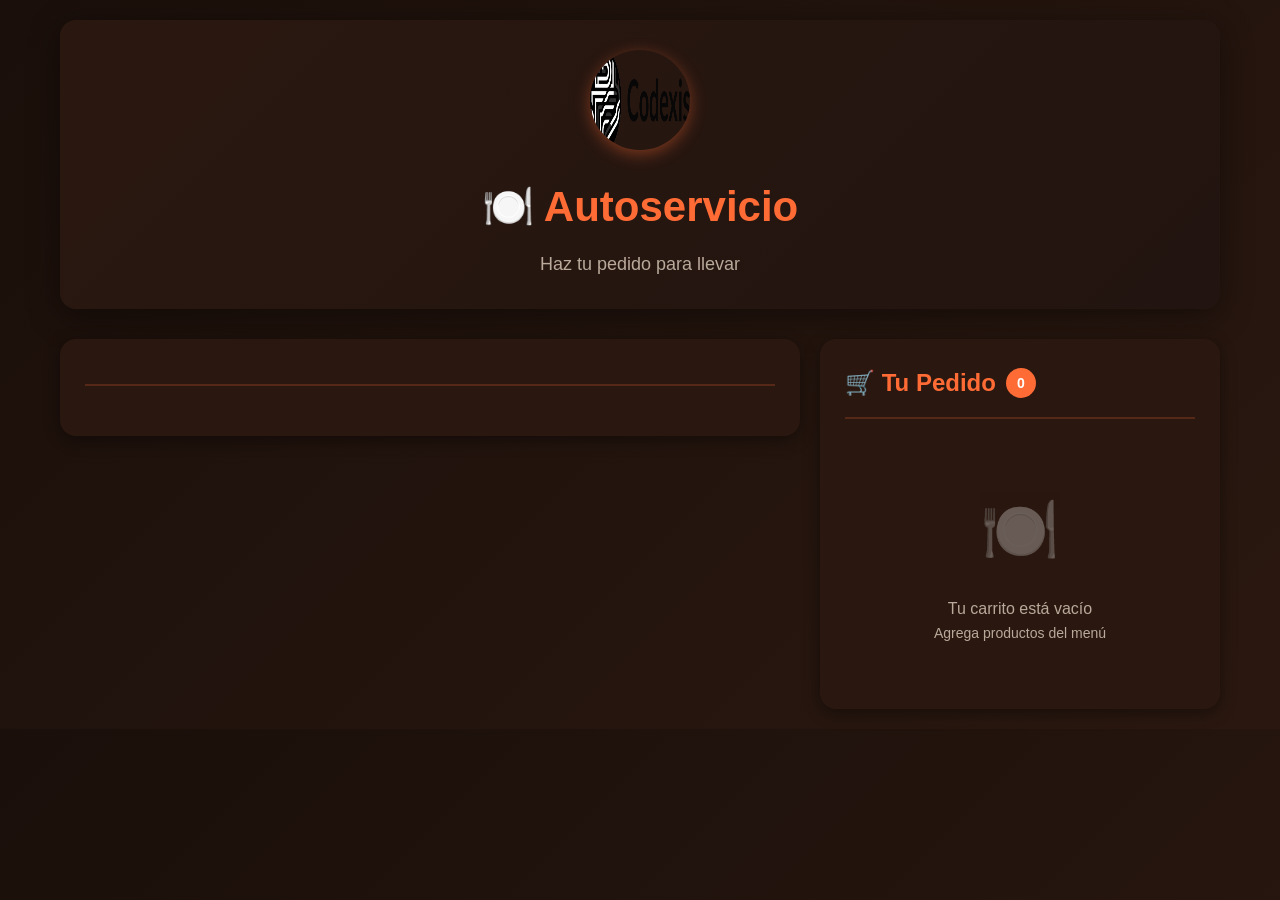
<file: autoservicio.html>
<!DOCTYPE html>
<html lang="es">
<head>
	<meta charset="UTF-8">
	<meta name="viewport" content="width=device-width, initial-scale=1.0">
	<meta name="theme-color" content="#ff6b35">
	<link rel="manifest" href="/manifest.json">
	<link rel="icon" type="image/png" href="/icon-192.png">
	<link rel="apple-touch-icon" href="/icon-192.png">
	<link rel="stylesheet" href="styles.css">
	<title>Autoservicio - Restaurante</title>
	<style>
		body {
			background: linear-gradient(135deg, #1a0f0a 0%, #2a1810 100%);
			margin: 0;
			padding: 0;
			overflow-x: hidden;
		}
		
		.kiosk-container {
			max-width: 1200px;
			margin: 0 auto;
			padding: 20px;
		}
		
		/* Header */
		.kiosk-header {
			text-align: center;
			padding: 30px 20px;
			background: linear-gradient(135deg, var(--panel), var(--card));
			border-radius: 16px;
			margin-bottom: 30px;
			box-shadow: 0 8px 32px rgba(0, 0, 0, 0.4);
		}
		
		.kiosk-header img {
			width: 100px;
			height: 100px;
			border-radius: 50%;
			margin-bottom: 15px;
			box-shadow: 0 4px 16px rgba(255, 107, 53, 0.4);
		}
		
		.kiosk-header h1 {
			font-size: 42px;
			color: var(--accent);
			margin-bottom: 10px;
		}
		
		.kiosk-header p {
			font-size: 18px;
			color: var(--muted);
		}
		
		/* Layout principal */
		.kiosk-layout {
			display: grid;
			grid-template-columns: 1fr 400px;
			gap: 20px;
			align-items: start;
		}
		
		/* Menú */
		.menu-section {
			background: var(--panel);
			border-radius: 16px;
			padding: 25px;
			box-shadow: 0 4px 16px rgba(0, 0, 0, 0.4);
		}
		
		.category-tabs {
			display: flex;
			flex-wrap: wrap;
			gap: 10px;
			margin-bottom: 25px;
			padding-bottom: 20px;
			border-bottom: 2px solid rgba(255, 107, 53, 0.2);
		}
		
		.category-tab {
			background: rgba(255, 255, 255, 0.05);
			color: var(--text);
			border: 2px solid rgba(255, 107, 53, 0.2);
			padding: 12px 24px;
			border-radius: 25px;
			font-size: 16px;
			font-weight: 600;
			cursor: pointer;
			transition: all 0.3s ease;
		}
		
		.category-tab:hover {
			background: rgba(255, 107, 53, 0.1);
			border-color: var(--accent);
			transform: translateY(-2px);
		}
		
		.category-tab.active {
			background: linear-gradient(135deg, var(--accent), #ff8555);
			color: #fff;
			border-color: var(--accent);
			box-shadow: 0 4px 12px rgba(255, 107, 53, 0.4);
		}
		
		.menu-items-grid {
			display: grid;
			grid-template-columns: repeat(auto-fill, minmax(250px, 1fr));
			gap: 20px;
		}
		
		.menu-item-card {
			background: linear-gradient(135deg, var(--card), var(--panel));
			border-radius: 12px;
			padding: 20px;
			cursor: pointer;
			transition: all 0.3s ease;
			border: 2px solid transparent;
			position: relative;
		}
		
		.menu-item-card:hover {
			transform: translateY(-5px);
			border-color: var(--accent);
			box-shadow: 0 8px 24px rgba(255, 107, 53, 0.3);
		}
		
		.menu-item-image {
			width: 100%;
			height: 150px;
			object-fit: cover;
			border-radius: 8px;
			margin-bottom: 15px;
			background: rgba(0, 0, 0, 0.3);
		}
		
		.menu-item-name {
			font-size: 18px;
			font-weight: 700;
			color: var(--accent);
			margin-bottom: 8px;
		}
		
		.menu-item-description {
			font-size: 13px;
			color: var(--muted);
			margin-bottom: 12px;
			line-height: 1.4;
			min-height: 40px;
		}
		
		.menu-item-price {
			font-size: 24px;
			font-weight: 700;
			color: var(--success);
		}
		
		.add-to-cart-btn {
			width: 100%;
			background: var(--accent);
			color: white;
			border: none;
			padding: 12px;
			border-radius: 8px;
			font-size: 16px;
			font-weight: 600;
			cursor: pointer;
			margin-top: 10px;
			transition: all 0.3s;
		}
		
		.add-to-cart-btn:hover {
			background: var(--accent-hover);
			transform: scale(1.05);
		}
		
		/* Carrito lateral */
		.cart-section {
			background: var(--panel);
			border-radius: 16px;
			padding: 25px;
			box-shadow: 0 4px 16px rgba(0, 0, 0, 0.4);
			position: sticky;
			top: 20px;
			max-height: calc(100vh - 40px);
			overflow-y: auto;
		}
		
		.cart-header {
			display: flex;
			align-items: center;
			justify-content: space-between;
			margin-bottom: 20px;
			padding-bottom: 15px;
			border-bottom: 2px solid rgba(255, 107, 53, 0.2);
		}
		
		.cart-header h2 {
			font-size: 24px;
			color: var(--accent);
			display: flex;
			align-items: center;
			gap: 10px;
		}
		
		.cart-count {
			background: var(--accent);
			color: white;
			border-radius: 50%;
			width: 30px;
			height: 30px;
			display: flex;
			align-items: center;
			justify-content: center;
			font-size: 14px;
			font-weight: 700;
		}
		
		.cart-empty {
			text-align: center;
			padding: 40px 20px;
			color: var(--muted);
		}
		
		.cart-empty-icon {
			font-size: 64px;
			margin-bottom: 15px;
			opacity: 0.3;
		}
		
		.cart-items {
			margin-bottom: 20px;
		}
		
		.cart-item {
			background: rgba(0, 0, 0, 0.3);
			padding: 15px;
			border-radius: 8px;
			margin-bottom: 10px;
			border-left: 3px solid var(--accent);
		}
		
		.cart-item-header {
			display: flex;
			justify-content: space-between;
			align-items: start;
			margin-bottom: 10px;
		}
		
		.cart-item-name {
			font-weight: 600;
			color: var(--accent);
			font-size: 15px;
			flex: 1;
		}
		
		.cart-item-remove {
			background: var(--danger);
			color: white;
			border: none;
			width: 25px;
			height: 25px;
			border-radius: 50%;
			cursor: pointer;
			font-size: 16px;
			line-height: 1;
		}
		
		.cart-item-controls {
			display: flex;
			align-items: center;
			justify-content: space-between;
		}
		
		.quantity-controls {
			display: flex;
			align-items: center;
			gap: 10px;
		}
		
		.qty-btn {
			background: var(--accent);
			color: white;
			border: none;
			width: 30px;
			height: 30px;
			border-radius: 50%;
			cursor: pointer;
			font-size: 16px;
			font-weight: 700;
		}
		
		.qty-display {
			font-size: 18px;
			font-weight: 700;
			min-width: 30px;
			text-align: center;
		}
		
		.cart-item-price {
			font-size: 18px;
			font-weight: 700;
			color: var(--success);
		}
		
		.cart-total {
			background: linear-gradient(135deg, var(--accent), #ff8555);
			padding: 20px;
			border-radius: 12px;
			margin-bottom: 15px;
		}
		
		.cart-total-label {
			font-size: 16px;
			color: white;
			margin-bottom: 5px;
		}
		
		.cart-total-amount {
			font-size: 36px;
			font-weight: 700;
			color: white;
		}
		
		.checkout-btn {
			width: 100%;
			background: var(--success);
			color: white;
			border: none;
			padding: 18px;
			border-radius: 12px;
			font-size: 18px;
			font-weight: 700;
			cursor: pointer;
			transition: all 0.3s;
			box-shadow: 0 4px 16px rgba(76, 175, 80, 0.4);
		}
		
		.checkout-btn:hover {
			transform: translateY(-2px);
			box-shadow: 0 6px 20px rgba(76, 175, 80, 0.5);
		}
		
		.checkout-btn:disabled {
			opacity: 0.5;
			cursor: not-allowed;
		}
		
		.clear-cart-btn {
			width: 100%;
			background: transparent;
			color: var(--danger);
			border: 2px solid var(--danger);
			padding: 12px;
			border-radius: 8px;
			font-size: 14px;
			font-weight: 600;
			cursor: pointer;
			margin-top: 10px;
		}
		
		/* Modal de confirmación */
		.modal {
			display: none;
			position: fixed;
			top: 0;
			left: 0;
			width: 100%;
			height: 100%;
			background: rgba(0, 0, 0, 0.8);
			z-index: 9999;
			align-items: center;
			justify-content: center;
		}
		
		.modal.active {
			display: flex;
		}
		
		.modal-content {
			background: var(--panel);
			padding: 40px;
			border-radius: 16px;
			max-width: 500px;
			text-align: center;
			box-shadow: 0 8px 32px rgba(0, 0, 0, 0.6);
		}
		
		.modal-icon {
			font-size: 80px;
			margin-bottom: 20px;
		}
		
		.modal-content h2 {
			font-size: 32px;
			color: var(--success);
			margin-bottom: 15px;
		}
		
		.modal-content p {
			font-size: 18px;
			color: var(--muted);
			margin-bottom: 30px;
		}
		
		.modal-btn {
			background: var(--accent);
			color: white;
			border: none;
			padding: 15px 40px;
			border-radius: 12px;
			font-size: 18px;
			font-weight: 700;
			cursor: pointer;
		}
		
		@media (max-width: 1024px) {
			.kiosk-layout {
				grid-template-columns: 1fr;
			}
			
			.cart-section {
				position: relative;
				top: 0;
				max-height: none;
			}
		}
		
		@media (max-width: 768px) {
			.menu-items-grid {
				grid-template-columns: 1fr;
			}
		}
	</style>
</head>
<body>
	<div class="kiosk-container">
		<div class="kiosk-header">
			<img src="image.png" alt="Logo">
			<h1>🍽️ Autoservicio</h1>
			<p>Haz tu pedido para llevar</p>
		</div>
		
		<div class="kiosk-layout">
			<!-- Menú -->
			<div class="menu-section">
				<div class="category-tabs" id="category-tabs"></div>
				<div class="menu-items-grid" id="menu-items"></div>
			</div>
			
			<!-- Carrito -->
			<div class="cart-section">
				<div class="cart-header">
					<h2>
						🛒 Tu Pedido
						<span class="cart-count" id="cart-count">0</span>
					</h2>
				</div>
				
				<div id="cart-content">
					<div class="cart-empty">
						<div class="cart-empty-icon">🍽️</div>
						<p>Tu carrito está vacío</p>
						<p style="font-size: 14px;">Agrega productos del menú</p>
					</div>
				</div>
			</div>
		</div>
	</div>
	
	<!-- Modal de confirmación -->
	<div class="modal" id="success-modal">
		<div class="modal-content">
			<div class="modal-icon">✅</div>
			<h2>¡Pedido Realizado!</h2>
			<p>Tu orden ha sido enviada con éxito</p>
			<p style="font-size: 16px; color: var(--muted);">Número de orden: <strong id="order-number"></strong></p>
			<button class="modal-btn" onclick="closeModalAndReset()">Hacer Otro Pedido</button>
		</div>
	</div>

	<script src="app.js"></script>
	<script>
		let cart = [];
		let currentCategory = 'all';

		async function init() {
			await loadInitialData();
			await initializeDefaultData();
			renderCategoryTabs();
			renderMenuItems();
			renderCart();
		}

		function renderCategoryTabs() {
			const categories = [...new Set(AppState.menuItems.map(item => item.category))];
			const container = document.getElementById('category-tabs');
			
			container.innerHTML = `
				<button class="category-tab ${currentCategory === 'all' ? 'active' : ''}" onclick="filterCategory('all')">
					Todos
				</button>
				${categories.map(cat => `
					<button class="category-tab ${currentCategory === cat ? 'active' : ''}" onclick="filterCategory('${cat}')">
						${cat}
					</button>
				`).join('')}
			`;
		}

		function filterCategory(category) {
			currentCategory = category;
			renderCategoryTabs();
			renderMenuItems();
		}

		function renderMenuItems() {
			const container = document.getElementById('menu-items');
			const items = currentCategory === 'all' 
				? AppState.menuItems 
				: AppState.menuItems.filter(item => item.category === currentCategory);
			
			const availableItems = items.filter(item => item.available !== false);
			
			container.innerHTML = availableItems.map(item => `
				<div class="menu-item-card">
					${item.image ? `<img src="${item.image}" class="menu-item-image" alt="${item.name}">` : `<div class="menu-item-image"></div>`}
					<div class="menu-item-name">${item.name}</div>
					<div class="menu-item-description">${item.description || 'Delicioso platillo'}</div>
					<div class="menu-item-price">${Utils.formatCurrency(item.price)}</div>
					<button class="add-to-cart-btn" onclick='addToCart(${JSON.stringify(item)})'>
						➕ Agregar
					</button>
				</div>
			`).join('');
		}

		function addToCart(item) {
			const existingItem = cart.find(i => i.id === item.id);
			
			if (existingItem) {
				existingItem.quantity++;
			} else {
				cart.push({
					...item,
					quantity: 1
				});
			}
			
			renderCart();
			
			// Animación de feedback
			const btn = event.target;
			btn.textContent = '✓ Agregado';
			btn.style.background = '#4caf50';
			setTimeout(() => {
				btn.textContent = '➕ Agregar';
				btn.style.background = '';
			}, 1000);
		}

		function removeFromCart(itemId) {
			cart = cart.filter(item => item.id !== itemId);
			renderCart();
		}

		function updateQuantity(itemId, change) {
			const item = cart.find(i => i.id === itemId);
			if (item) {
				item.quantity += change;
				if (item.quantity <= 0) {
					removeFromCart(itemId);
				} else {
					renderCart();
				}
			}
		}

		function clearCart() {
			if (confirm('¿Vaciar el carrito?')) {
				cart = [];
				renderCart();
			}
		}

		function renderCart() {
			const count = cart.reduce((sum, item) => sum + item.quantity, 0);
			const total = cart.reduce((sum, item) => sum + (item.price * item.quantity), 0);
			
			document.getElementById('cart-count').textContent = count;
			
			const container = document.getElementById('cart-content');
			
			if (cart.length === 0) {
				container.innerHTML = `
					<div class="cart-empty">
						<div class="cart-empty-icon">🍽️</div>
						<p>Tu carrito está vacío</p>
						<p style="font-size: 14px;">Agrega productos del menú</p>
					</div>
				`;
				return;
			}
			
			container.innerHTML = `
				<div class="cart-items">
					${cart.map(item => `
						<div class="cart-item">
							<div class="cart-item-header">
								<div class="cart-item-name">${item.name}</div>
								<button class="cart-item-remove" onclick="removeFromCart('${item.id}')">×</button>
							</div>
							<div class="cart-item-controls">
								<div class="quantity-controls">
									<button class="qty-btn" onclick="updateQuantity('${item.id}', -1)">−</button>
									<div class="qty-display">${item.quantity}</div>
									<button class="qty-btn" onclick="updateQuantity('${item.id}', 1)">+</button>
								</div>
								<div class="cart-item-price">${Utils.formatCurrency(item.price * item.quantity)}</div>
							</div>
						</div>
					`).join('')}
				</div>
				
				<div class="cart-total">
					<div class="cart-total-label">Total a Pagar</div>
					<div class="cart-total-amount">${Utils.formatCurrency(total)}</div>
				</div>
				
				<button class="checkout-btn" onclick="checkout()">
					🛍️ Realizar Pedido
				</button>
				
				<button class="clear-cart-btn" onclick="clearCart()">
					🗑️ Vaciar Carrito
				</button>
			`;
		}

		async function checkout() {
			if (cart.length === 0) {
				alert('El carrito está vacío');
				return;
			}
			
			const btn = event.target;
			btn.disabled = true;
			btn.textContent = '⏳ Procesando...';
			
			try {
				// Crear nueva mesa única para este pedido
				const tableNumber = generateTakeawayNumber();
				const tableId = Utils.generateId();
				
				const newTable = {
					id: tableId,
					number: tableNumber,
					capacity: 0,
					status: 'occupied',
					currentOrder: null,
					isTakeaway: true // Marcador para identificar pedidos para llevar
				};
				
				// Crear orden
				const orderId = Utils.generateId();
				const total = cart.reduce((sum, item) => sum + (item.price * item.quantity), 0);
				
				const order = {
					id: orderId,
					tableId: tableId,
					tableNumber: tableNumber,
					items: cart.map(item => ({
						id: item.id,
						name: item.name,
						price: item.price,
						quantity: item.quantity,
						notes: ''
					})),
					total: total,
					status: 'pending',
					createdAt: new Date().toISOString(),
					isTakeaway: true
				};
				
				// Actualizar mesa con la orden
				newTable.currentOrder = orderId;
				
				// Agregar al estado
				AppState.tables.push(newTable);
				AppState.orders.push(order);
				
				// Guardar en backend
				await API.save('orders', AppState.orders);
				await API.save('tables', AppState.tables);
				
				// Mostrar modal de éxito
				document.getElementById('order-number').textContent = tableNumber;
				document.getElementById('success-modal').classList.add('active');
				
			} catch (error) {
				alert('Error al procesar el pedido. Intenta nuevamente.');
				console.error(error);
				btn.disabled = false;
				btn.textContent = '🛍️ Realizar Pedido';
			}
		}
		
		// Generar número único para pedido para llevar
		function generateTakeawayNumber() {
			const takeawayTables = AppState.tables.filter(t => t.isTakeaway);
			const nextNumber = takeawayTables.length + 1;
			return `PL-${String(nextNumber).padStart(3, '0')}`;
		}

		function closeModalAndReset() {
			document.getElementById('success-modal').classList.remove('active');
			cart = [];
			renderCart();
		}

		init();
	</script>
</body>
</html>
</file>
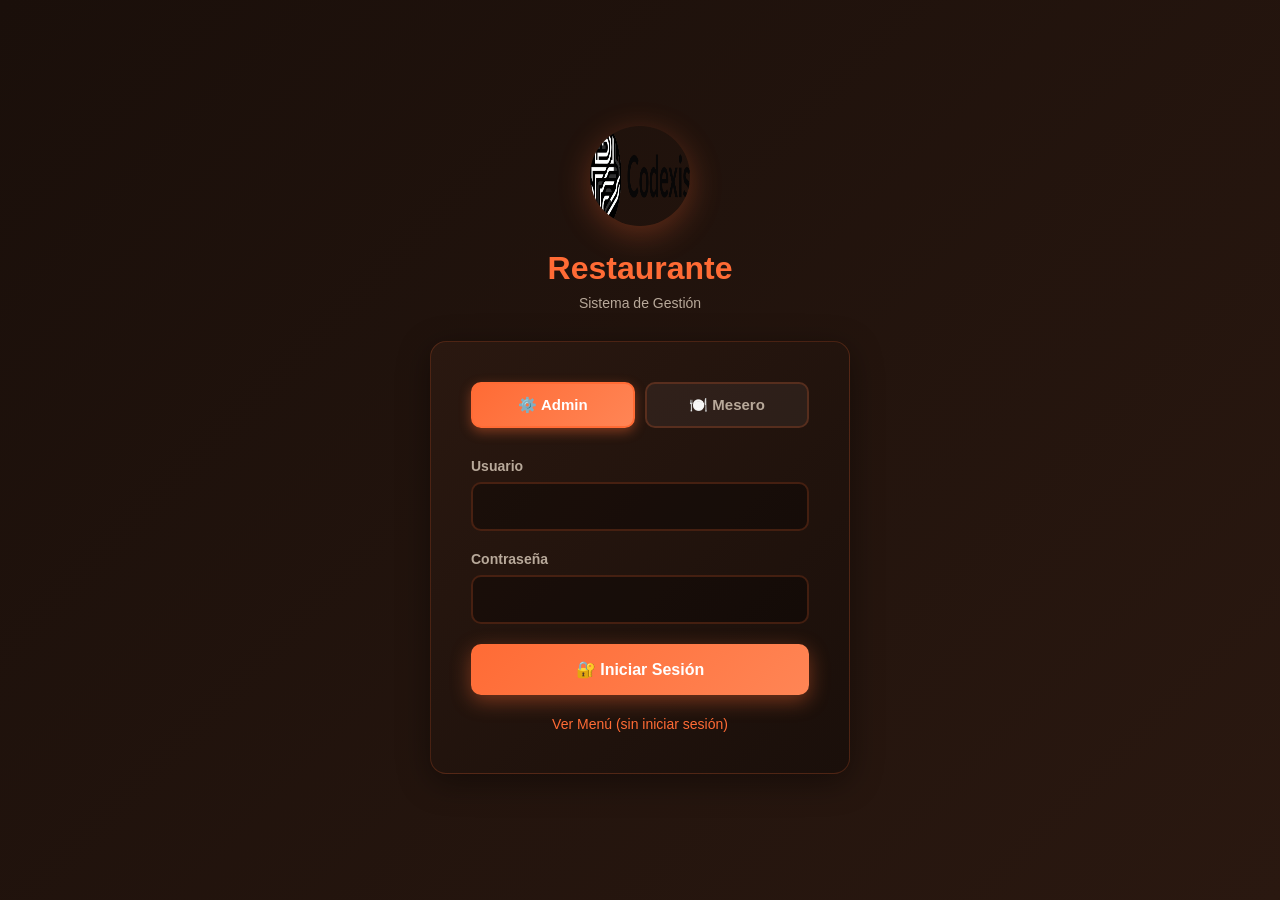
<file: login.html>
<!DOCTYPE html>
<html lang="es">
<head>
	<meta charset="UTF-8">
	<meta name="viewport" content="width=device-width, initial-scale=1.0">
	<meta name="theme-color" content="#ff6b35">
	<link rel="manifest" href="/manifest.json">
	<link rel="icon" type="image/png" href="/icon-192.png">
	<link rel="apple-touch-icon" href="/icon-192.png">
	<title>Login - Restaurante</title>
	<style>
		* {
			margin: 0;
			padding: 0;
			box-sizing: border-box;
		}
		
		body {
			font-family: 'Segoe UI', Tahoma, Geneva, Verdana, sans-serif;
			background: linear-gradient(135deg, #1a0f0a 0%, #2a1810 100%);
			color: #f5ebe0;
			min-height: 100vh;
			display: flex;
			align-items: center;
			justify-content: center;
			padding: 20px;
		}
		
		.login-container {
			max-width: 420px;
			width: 100%;
		}
		
		.logo {
			text-align: center;
			margin-bottom: 30px;
		}
		
		.logo img {
			width: 100px;
			height: 100px;
			border-radius: 50%;
			box-shadow: 0 8px 32px rgba(255, 107, 53, 0.3);
			margin-bottom: 20px;
		}
		
		.logo h1 {
			font-size: 32px;
			color: #ff6b35;
			margin-bottom: 8px;
		}
		
		.logo p {
			font-size: 14px;
			color: #b8a99a;
		}
		
		.login-card {
			background: linear-gradient(135deg, #2a1810, #1a0f0a);
			padding: 40px;
			border-radius: 16px;
			box-shadow: 0 8px 32px rgba(0, 0, 0, 0.4);
			border: 1px solid rgba(255, 107, 53, 0.2);
		}
		
		.login-tabs {
			display: flex;
			gap: 10px;
			margin-bottom: 30px;
		}
		
		.tab-btn {
			flex: 1;
			background: rgba(255, 255, 255, 0.05);
			color: #b8a99a;
			border: 2px solid rgba(255, 107, 53, 0.2);
			padding: 12px;
			border-radius: 10px;
			font-size: 15px;
			font-weight: 600;
			cursor: pointer;
			transition: all 0.3s ease;
		}
		
		.tab-btn:hover {
			border-color: #ff6b35;
			color: #ff6b35;
		}
		
		.tab-btn.active {
			background: linear-gradient(135deg, #ff6b35, #ff8555);
			color: #fff;
			border-color: #ff6b35;
			box-shadow: 0 4px 12px rgba(255, 107, 53, 0.4);
		}
		
		.form-group {
			margin-bottom: 20px;
		}
		
		.form-group label {
			display: block;
			margin-bottom: 8px;
			color: #b8a99a;
			font-size: 14px;
			font-weight: 600;
		}
		
		.form-group input {
			width: 100%;
			padding: 14px 16px;
			background: rgba(0, 0, 0, 0.3);
			border: 2px solid rgba(255, 107, 53, 0.2);
			border-radius: 10px;
			color: #f5ebe0;
			font-size: 15px;
			transition: all 0.3s ease;
		}
		
		.form-group input:focus {
			outline: none;
			border-color: #ff6b35;
			box-shadow: 0 0 0 3px rgba(255, 107, 53, 0.1);
		}
		
		.login-btn {
			width: 100%;
			background: linear-gradient(135deg, #ff6b35, #ff8555);
			color: #fff;
			border: none;
			padding: 16px;
			border-radius: 10px;
			font-size: 16px;
			font-weight: 700;
			cursor: pointer;
			transition: all 0.3s ease;
			box-shadow: 0 6px 20px rgba(255, 107, 53, 0.4);
		}
		
		.login-btn:hover {
			transform: translateY(-2px);
			box-shadow: 0 8px 24px rgba(255, 107, 53, 0.5);
		}
		
		.login-btn:active {
			transform: translateY(0);
		}
		
		.error-message {
			background: rgba(244, 67, 54, 0.2);
			color: #f44336;
			padding: 12px;
			border-radius: 8px;
			margin-bottom: 20px;
			display: none;
			border-left: 4px solid #f44336;
		}
		
		.guest-link {
			text-align: center;
			margin-top: 20px;
		}
		
		.guest-link a {
			color: #ff6b35;
			text-decoration: none;
			font-size: 14px;
		}
		
		.guest-link a:hover {
			text-decoration: underline;
		}
		
		@media (max-width: 480px) {
			.login-card {
				padding: 30px 20px;
			}
			.logo h1 {
				font-size: 24px;
			}
			.logo img {
				width: 80px;
				height: 80px;
			}
		}
	</style>
</head>
<body>
	<div class="login-container">
		<div class="logo">
			<img src="image.png" alt="Logo Restaurante">
			<h1>Restaurante</h1>
			<p>Sistema de Gestión</p>
		</div>
		
		<div class="login-card">
			<div class="login-tabs">
				<button class="tab-btn active" onclick="switchTab('admin')">
					⚙️ Admin
				</button>
				<button class="tab-btn" onclick="switchTab('waiter')">
					🍽️ Mesero
				</button>
			</div>
			
			<div id="error-message" class="error-message"></div>
			
			<form id="login-form" onsubmit="handleLogin(event)">
				<div class="form-group">
					<label for="username">Usuario</label>
					<input type="text" id="username" name="username" required autocomplete="username">
				</div>
				
				<div class="form-group">
					<label for="password">Contraseña</label>
					<input type="password" id="password" name="password" required autocomplete="current-password">
				</div>
				
				<button type="submit" class="login-btn" id="login-btn">
					🔐 Iniciar Sesión
				</button>
			</form>
			
			<div class="guest-link">
				<a href="/Menu.html">Ver Menú (sin iniciar sesión)</a>
			</div>
		</div>
	</div>

	<script>
		let currentTab = 'admin';
		
		// Credenciales por defecto (en producción deberían estar en el backend)
		const credentials = {
			admin: {
				username: 'admin',
				password: 'admin123',
				redirect: '/index.html'
			},
			waiter: {
				username: 'mesero',
				password: 'mesero123',
				redirect: '/meseros.html'
			}
		};
		
		function switchTab(tab) {
			currentTab = tab;
			const tabs = document.querySelectorAll('.tab-btn');
			tabs.forEach(t => t.classList.remove('active'));
			event.target.classList.add('active');
			
			// Limpiar formulario y errores
			document.getElementById('login-form').reset();
			hideError();
			
			// Actualizar texto del botón
			const btnText = tab === 'admin' ? '⚙️ Acceder como Admin' : '🍽️ Acceder como Mesero';
			document.getElementById('login-btn').innerHTML = btnText;
		}
		
		function showError(message) {
			const errorDiv = document.getElementById('error-message');
			errorDiv.textContent = message;
			errorDiv.style.display = 'block';
		}
		
		function hideError() {
			document.getElementById('error-message').style.display = 'none';
		}
		
		function handleLogin(event) {
			event.preventDefault();
			hideError();
			
			const username = document.getElementById('username').value;
			const password = document.getElementById('password').value;
			
			const cred = credentials[currentTab];
			
			if (username === cred.username && password === cred.password) {
				// Guardar sesión en localStorage
				localStorage.setItem('userSession', JSON.stringify({
					type: currentTab,
					username: username,
					loginTime: new Date().toISOString()
				}));
				
				// Redirigir
				window.location.href = cred.redirect;
			} else {
				showError('❌ Usuario o contraseña incorrectos');
			}
		}
		
		// Verificar si ya hay sesión activa
		window.addEventListener('load', () => {
			const session = localStorage.getItem('userSession');
			if (session) {
				const userData = JSON.parse(session);
				const redirect = credentials[userData.type].redirect;
				// Si ya tiene sesión, redirigir directamente
				// window.location.href = redirect;
			}
		});
	</script>
</body>
</html>
</file>
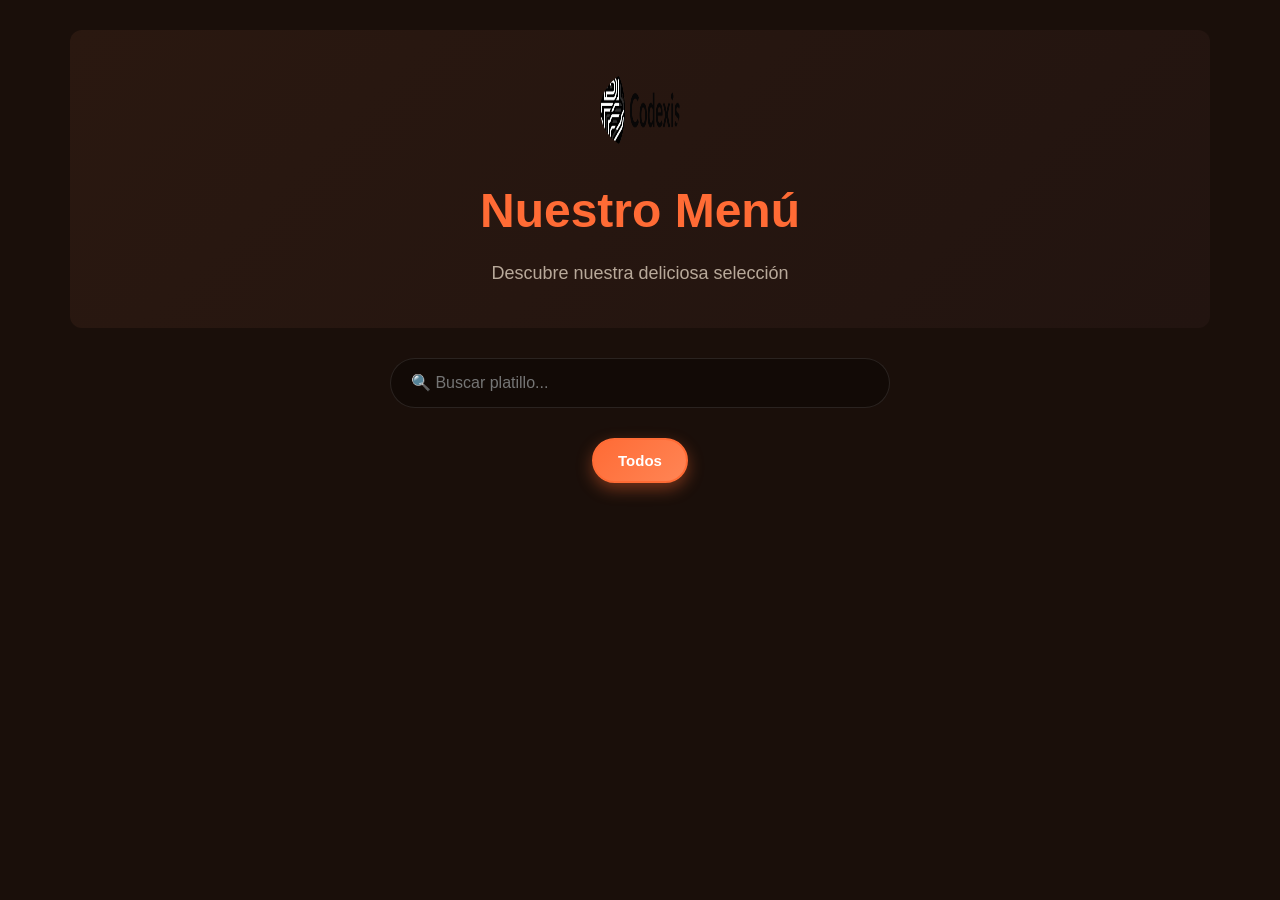
<file: Menu.html>
<!DOCTYPE html>
<html lang="es">
<head>
	<meta charset="UTF-8">
	<meta name="viewport" content="width=device-width, initial-scale=1.0">
	<meta name="theme-color" content="#ff6b35">
	<link rel="manifest" href="/manifest.json">
	<link rel="icon" type="image/png" href="/image.png">
	<link rel="apple-touch-icon" href="/image.png">
	<link rel="stylesheet" href="styles.css">
	<title>Menú - Restaurante</title>
	<style>
		.menu-layout {
			max-width: 1200px;
			margin: 0 auto;
		}
		.menu-header {
			text-align: center;
			padding: 40px 20px;
			background: linear-gradient(135deg, var(--panel), var(--card));
			border-radius: 12px;
			margin-bottom: 30px;
		}
		.menu-header h1 {
			font-size: 48px;
			color: var(--accent);
			margin-bottom: 10px;
		}
		.menu-header p {
			font-size: 18px;
			color: var(--muted);
		}
		.search-bar {
			max-width: 500px;
			margin: 0 auto 30px;
		}
		.search-bar input {
			width: 100%;
			padding: 15px 20px;
			font-size: 16px;
			border-radius: 25px;
		}
		.category-section {
			margin-bottom: 40px;
		}
		.category-title {
			font-size: 28px;
			color: var(--accent);
			margin-bottom: 20px;
			padding-bottom: 10px;
			border-bottom: 2px solid var(--accent);
		}
		.menu-item-card {
			display: flex;
			background: linear-gradient(135deg, var(--panel), var(--card));
			border-radius: 12px;
			overflow: hidden;
			margin-bottom: 20px;
			box-shadow: 0 4px 12px rgba(0, 0, 0, 0.4);
			transition: all 0.3s;
			border: 1px solid rgba(255, 255, 255, 0.05);
		}
		.menu-item-card:hover {
			transform: translateX(10px);
			box-shadow: 0 6px 20px rgba(255, 107, 53, 0.3);
		}
		.menu-item-content {
			flex: 1;
			padding: 20px;
		}
		.menu-item-name {
			font-size: 22px;
			font-weight: 700;
			color: var(--accent);
			margin-bottom: 8px;
		}
		.menu-item-description {
			color: var(--muted);
			margin-bottom: 15px;
			line-height: 1.5;
		}
		.menu-item-price {
			font-size: 28px;
			font-weight: 700;
			color: var(--success);
		}
		.not-available {
			opacity: 0.5;
		}
		.not-available-badge {
			display: inline-block;
			background: var(--danger);
			color: #fff;
			padding: 4px 12px;
			border-radius: 12px;
			font-size: 12px;
			margin-left: 10px;
		}
		.category-filter {
			display: flex;
			flex-wrap: wrap;
			gap: 12px;
			justify-content: center;
			margin-bottom: 40px;
			padding: 0 20px;
		}
		.category-btn {
			background: rgba(255, 255, 255, 0.05);
			color: var(--text);
			border: 2px solid rgba(255, 107, 53, 0.2);
			padding: 12px 24px;
			border-radius: 25px;
			font-size: 15px;
			font-weight: 600;
			cursor: pointer;
			transition: all 0.3s ease;
			backdrop-filter: blur(10px);
		}
		.category-btn:hover {
			background: rgba(255, 107, 53, 0.1);
			border-color: var(--accent);
			color: var(--accent);
			transform: translateY(-2px);
			box-shadow: 0 4px 12px rgba(255, 107, 53, 0.3);
		}
		.category-btn.active {
			background: linear-gradient(135deg, var(--accent), #ff8555);
			color: #fff;
			border-color: var(--accent);
			box-shadow: 0 6px 16px rgba(255, 107, 53, 0.4);
		}
		@media (max-width: 768px) {
			.menu-header h1 {
				font-size: 36px;
			}
			.menu-item-name {
				font-size: 18px;
			}
			.menu-item-price {
				font-size: 24px;
			}
		}
	</style>
</head>
<body>
	<div class="app">
		<div class="main menu-layout">
			<div class="menu-header">
				<img src="image.png" alt="Logo" style="width: 80px; height: 80px; border-radius: 50%; margin-bottom: 15px;">
				<h1>Nuestro Menú</h1>
				<p>Descubre nuestra deliciosa selección</p>
			</div>

			<div class="search-bar">
				<input type="text" id="search-input" placeholder="🔍 Buscar platillo..." onkeyup="searchMenu()">
			</div>

			<div class="category-filter">
				<button class="category-btn active" onclick="filterByCategory('all')">Todos</button>
			</div>

			<div id="menu-content"></div>
		</div>
	</div>

	<script src="app.js"></script>
	<script>
		let allMenuItems = [];
		let currentFilter = 'all';

		async function init() {
			await loadInitialData();
			await initializeDefaultData();
			allMenuItems = AppState.menuItems;
			renderCategoryButtons();
			renderMenu();
		}

		function renderCategoryButtons() {
			const categories = [...new Set(allMenuItems.map(item => item.category))];
			const container = document.querySelector('.category-filter');
			
			container.innerHTML = `
				<button class="category-btn ${currentFilter === 'all' ? 'active' : ''}" onclick="filterByCategory('all')">Todos</button>
				${categories.map(cat => `
					<button class="category-btn ${currentFilter === cat ? 'active' : ''}" onclick="filterByCategory('${cat}')">${cat}</button>
				`).join('')}
			`;
		}

		function filterByCategory(category) {
			currentFilter = category;
			renderCategoryButtons();
			renderMenu();
		}

		function searchMenu() {
			renderMenu();
		}

		function renderMenu() {
			const searchTerm = document.getElementById('search-input').value.toLowerCase();
			
			let filteredItems = currentFilter === 'all' 
				? allMenuItems 
				: allMenuItems.filter(item => item.category === currentFilter);
			
			if (searchTerm) {
				filteredItems = filteredItems.filter(item => 
					item.name.toLowerCase().includes(searchTerm) ||
					(item.description && item.description.toLowerCase().includes(searchTerm))
				);
			}

			// Agrupar por categoría
			const itemsByCategory = {};
			filteredItems.forEach(item => {
				if (!itemsByCategory[item.category]) {
					itemsByCategory[item.category] = [];
				}
				itemsByCategory[item.category].push(item);
			});

			const container = document.getElementById('menu-content');
			
			if (filteredItems.length === 0) {
				container.innerHTML = '<p class="text-center" style="color: var(--muted); padding: 40px;">No se encontraron platillos</p>';
				return;
			}

			container.innerHTML = Object.keys(itemsByCategory).map(category => `
				<div class="category-section">
					<h2 class="category-title">${category}</h2>
					<div>
						${itemsByCategory[category].map(item => `
							<div class="menu-item-card ${!item.available ? 'not-available' : ''}">
								${item.image ? `
									<div style="width: 150px; flex-shrink: 0;">
										<img src="${item.image}" style="width: 100%; height: 150px; object-fit: cover; border-radius: 12px 0 0 12px;">
									</div>
								` : ''}
								<div class="menu-item-content">
									<div class="menu-item-name">
										${item.name}
										${!item.available ? '<span class="not-available-badge">No disponible</span>' : ''}
									</div>
									<div class="menu-item-description">${item.description || 'Delicioso platillo preparado con los mejores ingredientes'}</div>
									<div class="menu-item-price">${Utils.formatCurrency(item.price)}</div>
								</div>
							</div>
						`).join('')}
					</div>
				</div>
			`).join('');
		}

		init();
	</script>
</body>
</html>
</file>
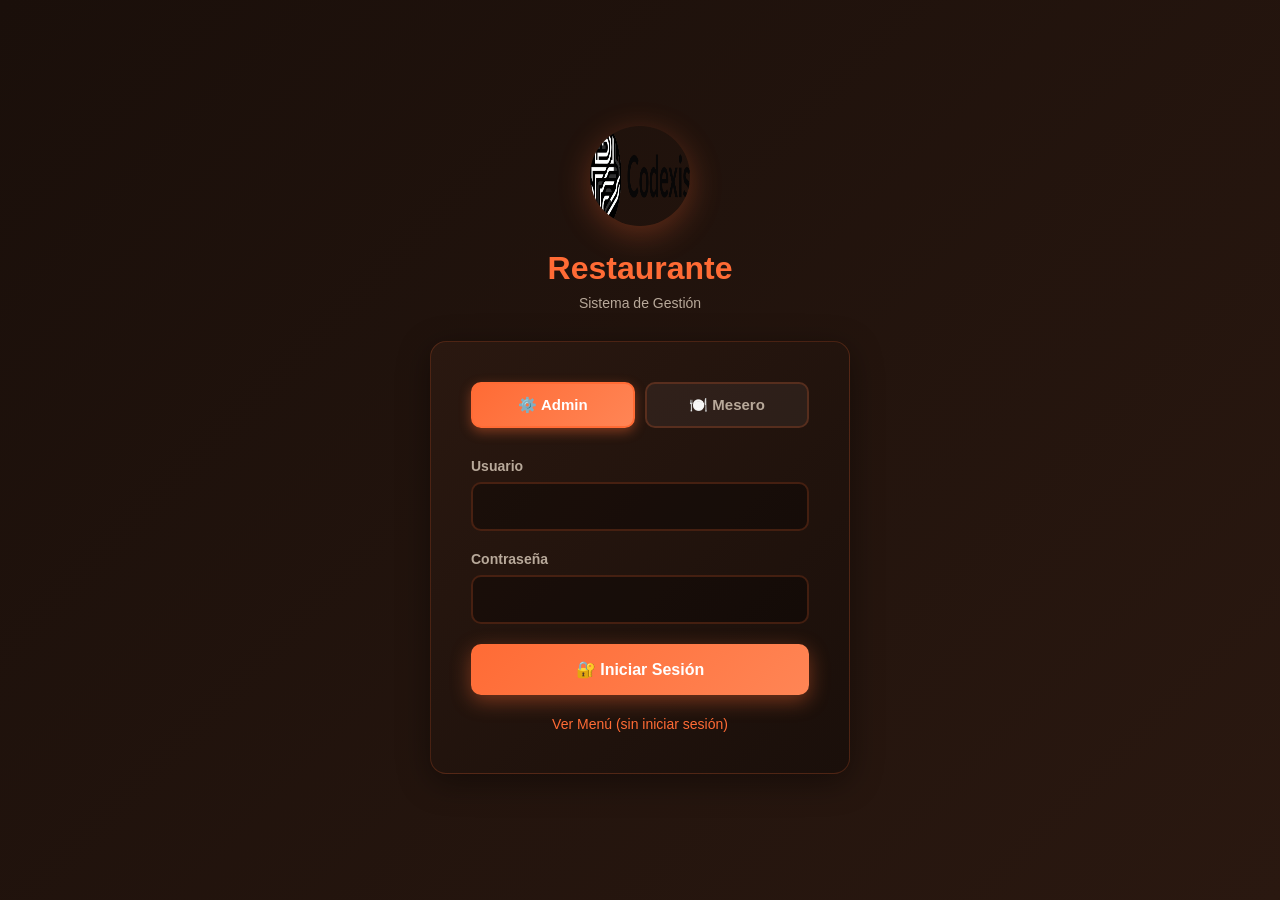
<file: meseros.html>
<!DOCTYPE html>
<html lang="es">
<head>
	<meta charset="UTF-8">
	<meta name="viewport" content="width=device-width, initial-scale=1.0">
	<meta name="theme-color" content="#ff6b35">
	<link rel="manifest" href="/manifest.json">
	<link rel="icon" type="image/png" href="/image.png">
	<link rel="apple-touch-icon" href="/image.png">
	<link rel="stylesheet" href="styles.css">
	<title>Meseros - Sistema Restaurante</title>
	<style>
		.meseros-layout {
			max-width: 1400px;
			margin: 0 auto;
		}
		.order-items {
			margin-top: 20px;
		}
		.order-item {
			background: rgba(0, 0, 0, 0.3);
			padding: 15px;
			border-radius: 8px;
			margin-bottom: 10px;
			border-left: 3px solid var(--accent);
		}
		.order-item-header {
			display: flex;
			justify-content: space-between;
			align-items: center;
			margin-bottom: 10px;
		}
		.order-item-name {
			font-size: 16px;
			font-weight: 600;
			color: var(--accent);
		}
		.order-item-quantity {
			display: flex;
			align-items: center;
			gap: 10px;
		}
		.quantity-btn {
			width: 30px;
			height: 30px;
			border-radius: 50%;
			border: 0;
			background: var(--accent);
			color: #fff;
			font-size: 18px;
			cursor: pointer;
			display: flex;
			align-items: center;
			justify-content: center;
		}
		.quantity-display {
			font-size: 18px;
			font-weight: 700;
			min-width: 30px;
			text-align: center;
		}
		.order-item-notes {
			margin-top: 10px;
		}
		.order-item-notes textarea {
			width: 100%;
			min-height: 60px;
			resize: vertical;
		}
		.order-summary {
			background: linear-gradient(135deg, var(--panel), var(--card));
			padding: 20px;
			border-radius: 12px;
			margin-top: 20px;
			border: 2px solid var(--accent);
		}
		.order-total {
			font-size: 24px;
			font-weight: 700;
			color: var(--success);
			text-align: right;
			margin-top: 10px;
		}
		.category-filter {
			display: flex;
			gap: 10px;
			margin-bottom: 20px;
			flex-wrap: wrap;
		}
		.category-btn {
			padding: 8px 16px;
			border-radius: 20px;
			border: 2px solid var(--accent);
			background: transparent;
			color: var(--accent);
			cursor: pointer;
			transition: all 0.3s;
		}
		.category-btn.active {
			background: var(--accent);
			color: #fff;
		}
		.back-button {
			margin-bottom: 20px;
		}
	</style>
</head>
<body>
	<script>
		// Verificar sesión de mesero
		const session = localStorage.getItem('userSession');
		if (!session) {
			window.location.href = '/login.html';
		} else {
			const userData = JSON.parse(session);
			if (userData.type !== 'waiter') {
				alert('⚠️ Acceso denegado. Esta página es solo para meseros.');
				window.location.href = '/login.html';
			}
		}
	</script>
	<div class="app">
		<div class="main meseros-layout">
			<!-- Vista de selección de mesa -->
			<div id="table-selection-view">
				<div class="header">
					<div style="display: flex; align-items: center; gap: 15px;">
						<img src="image.png" alt="Logo" style="width: 50px; height: 50px; border-radius: 50%;">
						<h1>Selecciona una Mesa</h1>
					</div>
					<button class="btn btn-danger" onclick="logout()" style="background: #f44336;">🚪 Cerrar</button>
				</div>
				<div class="tables-grid" id="tables-grid"></div>
			</div>

			<!-- Vista de pedido -->
			<div id="order-view" class="hidden">
				<div class="back-button">
					<button class="btn btn-secondary" onclick="backToTables()">← Volver a Mesas</button>
				</div>
				
				<div class="header">
					<h1>Mesa <span id="current-table-number"></span></h1>
					<div class="controls">
						<button class="btn btn-success" onclick="saveOrder()">💾 Guardar Pedido</button>
						<button class="btn btn-danger" onclick="clearOrder()">🗑️ Limpiar</button>
						<button class="btn" onclick="logout()" style="background: #666;">🚪</button>
					</div>
				</div>

				<div class="card">
					<h3>Menú</h3>
					<div class="category-filter" id="category-filter"></div>
					<div class="menu-grid" id="menu-grid"></div>
				</div>

				<div class="order-summary">
					<h3>Pedido Actual</h3>
					<div class="order-items" id="order-items">
						<p class="text-center" style="color: var(--muted);">No hay productos en el pedido</p>
					</div>
					<div class="order-total" id="order-total">Total: $0.00</div>
				</div>
			</div>
		</div>
	</div>

	<script src="app.js"></script>
	<script>
		let currentTable = null;
		let currentOrder = {
			items: []
		};
		let selectedCategory = 'all';

		// Inicializar
		async function init() {
			await loadInitialData();
			await initializeDefaultData();
			renderTables();
		}

		// Renderizar mesas
		function renderTables() {
			const container = document.getElementById('tables-grid');
			container.innerHTML = AppState.tables.map(table => `
				<div class="table-card ${table.status}" onclick="selectTable('${table.id}')">
					<div class="table-number">Mesa ${table.number}</div>
					<div class="table-status">
						${table.status === 'available' ? '✅ Disponible' : 
						  table.status === 'occupied' ? '🔴 Ocupada' : '📝 Reservada'}
					</div>
					${table.currentOrder ? `<div class="badge badge-info" style="margin-top: 10px;">Con pedido</div>` : ''}
				</div>
			`).join('');
		}

		// Seleccionar mesa
		function selectTable(tableId) {
			currentTable = AppState.tables.find(t => t.id === tableId);
			if (!currentTable) return;

			// Cargar pedido existente si lo hay
			if (currentTable.currentOrder) {
				const existingOrder = AppState.orders.find(o => o.id === currentTable.currentOrder);
				if (existingOrder) {
					currentOrder = JSON.parse(JSON.stringify(existingOrder));
				} else {
					currentOrder = { items: [] };
				}
			} else {
				currentOrder = { items: [] };
			}

			document.getElementById('current-table-number').textContent = currentTable.number;
			document.getElementById('table-selection-view').classList.add('hidden');
			document.getElementById('order-view').classList.remove('hidden');
			
			renderCategories();
			renderMenu();
			renderOrderItems();
		}

		// Volver a mesas
		function backToTables() {
			document.getElementById('table-selection-view').classList.remove('hidden');
			document.getElementById('order-view').classList.add('hidden');
			currentTable = null;
			currentOrder = { items: [] };
			renderTables();
		}

		// Renderizar categorías
		function renderCategories() {
			const categories = ['all', ...new Set(AppState.menuItems.map(item => item.category))];
			const container = document.getElementById('category-filter');
			container.innerHTML = categories.map(cat => `
				<button class="category-btn ${cat === selectedCategory ? 'active' : ''}" 
						onclick="filterCategory('${cat}')">
					${cat === 'all' ? 'Todos' : cat}
				</button>
			`).join('');
		}

		// Filtrar por categoría
		function filterCategory(category) {
			selectedCategory = category;
			renderCategories();
			renderMenu();
		}

		// Renderizar menú
		function renderMenu() {
			const filteredItems = selectedCategory === 'all' 
				? AppState.menuItems 
				: AppState.menuItems.filter(item => item.category === selectedCategory);
			
			const container = document.getElementById('menu-grid');
			container.innerHTML = filteredItems
				.filter(item => item.available)
				.map(item => `
				<div class="menu-card" onclick="addToOrder('${item.id}')">
					${item.image ? `<img src="${item.image}" class="menu-card-image" alt="${item.name}">` : ''}
					<div class="menu-card-body">
						<div class="menu-card-title">${item.name}</div>
						<div class="menu-card-description">${item.description || ''}</div>
						<div class="menu-card-footer">
							<div class="menu-card-price">${Utils.formatCurrency(item.price)}</div>
							<div class="menu-card-category">${item.category}</div>
						</div>
					</div>
				</div>
			`).join('');
		}

		// Agregar al pedido
		function addToOrder(itemId) {
			const menuItem = AppState.menuItems.find(m => m.id === itemId);
			if (!menuItem) return;

			const existingItem = currentOrder.items.find(i => i.itemId === itemId);
			if (existingItem) {
				existingItem.quantity++;
			} else {
				currentOrder.items.push({
					itemId: itemId,
					name: menuItem.name,
					price: menuItem.price,
					quantity: 1,
					notes: ''
				});
			}
			renderOrderItems();
		}

		// Renderizar items del pedido
		function renderOrderItems() {
			const container = document.getElementById('order-items');
			
			if (currentOrder.items.length === 0) {
				container.innerHTML = '<p class="text-center" style="color: var(--muted);">No hay productos en el pedido</p>';
				document.getElementById('order-total').textContent = 'Total: $0.00';
				return;
			}

			container.innerHTML = currentOrder.items.map((item, index) => `
				<div class="order-item">
					<div class="order-item-header">
						<div class="order-item-name">${item.name}</div>
						<div class="order-item-quantity">
							<button class="quantity-btn" onclick="changeQuantity(${index}, -1)">-</button>
							<span class="quantity-display">${item.quantity}</span>
							<button class="quantity-btn" onclick="changeQuantity(${index}, 1)">+</button>
							<button class="btn btn-danger btn-small" onclick="removeItem(${index})">🗑️</button>
						</div>
					</div>
					<div style="color: var(--success); font-weight: 600;">
						${Utils.formatCurrency(item.price * item.quantity)}
					</div>
					<div class="order-item-notes">
						<textarea placeholder="Notas especiales (ej: sin cebolla)" 
								  onchange="updateNotes(${index}, this.value)">${item.notes || ''}</textarea>
					</div>
				</div>
			`).join('');

			const total = currentOrder.items.reduce((sum, item) => sum + (item.price * item.quantity), 0);
			document.getElementById('order-total').textContent = `Total: ${Utils.formatCurrency(total)}`;
		}

		// Cambiar cantidad
		function changeQuantity(index, delta) {
			currentOrder.items[index].quantity += delta;
			if (currentOrder.items[index].quantity <= 0) {
				currentOrder.items.splice(index, 1);
			}
			renderOrderItems();
		}

		// Eliminar item
		function removeItem(index) {
			currentOrder.items.splice(index, 1);
			renderOrderItems();
		}

		// Actualizar notas
		function updateNotes(index, notes) {
			currentOrder.items[index].notes = notes;
		}

		// Limpiar pedido
		function clearOrder() {
			if (!confirm('¿Seguro que deseas limpiar el pedido?')) return;
			currentOrder.items = [];
			renderOrderItems();
		}

		// Guardar pedido
		async function saveOrder() {
			if (currentOrder.items.length === 0) {
				Utils.showNotification('Agrega productos al pedido', 'warning');
				return;
			}

			const orderId = currentTable.currentOrder || Utils.generateId();
			const total = currentOrder.items.reduce((sum, item) => sum + (item.price * item.quantity), 0);

			const order = {
				id: orderId,
				tableId: currentTable.id,
				tableNumber: currentTable.number,
				items: currentOrder.items,
				total: total,
				status: 'pending',
				createdAt: new Date().toISOString(),
				updatedAt: new Date().toISOString()
			};

			// Actualizar o agregar orden
			const orderIndex = AppState.orders.findIndex(o => o.id === orderId);
			if (orderIndex >= 0) {
				AppState.orders[orderIndex] = order;
			} else {
				AppState.orders.push(order);
			}

			// Actualizar mesa
			currentTable.status = 'occupied';
			currentTable.currentOrder = orderId;
			const tableIndex = AppState.tables.findIndex(t => t.id === currentTable.id);
			AppState.tables[tableIndex] = currentTable;

			// Guardar en API
			await API.save('orders', AppState.orders);
			await API.save('tables', AppState.tables);

			Utils.showNotification('Pedido guardado correctamente', 'success');
			backToTables();
		}

		// Función para cerrar sesión
		function logout() {
			if (confirm('¿Cerrar sesión?')) {
				localStorage.removeItem('userSession');
				window.location.href = '/login.html';
			}
		}

		// Iniciar aplicación
		init();
	</script>
</body>
</html>
</file>
<file: styles.css>
:root {
	--bg: #1a0f0a;
	--panel: #2a1810;
	--accent: #ff6b35;
	--accent-hover: #ff8555;
	--success: #4caf50;
	--warning: #ffc107;
	--danger: #f44336;
	--muted: #b8a99a;
	--card: #221410;
	--text: #f5ebe0;
}

* {
	box-sizing: border-box;
	margin: 0;
	padding: 0;
}

body {
	font-family: 'Segoe UI', Tahoma, Geneva, Verdana, sans-serif;
	background: var(--bg);
	color: var(--text);
	line-height: 1.6;
}

/* Layout principal */
.app {
	display: flex;
	min-height: 100vh;
}

/* Sidebar */
.sidebar {
	width: 260px;
	background: linear-gradient(180deg, #2a1810, #1a0f0a);
	padding: 20px;
	box-shadow: 2px 0 10px rgba(0, 0, 0, 0.5);
	position: fixed;
	height: 100vh;
	overflow-y: auto;
}

.brand {
	font-size: 24px;
	font-weight: 700;
	color: var(--accent);
	margin-bottom: 30px;
	text-align: center;
}

.brand span {
	display: block;
	font-size: 12px;
	color: var(--muted);
	font-weight: 400;
	margin-top: 4px;
}

.menu {
	list-style: none;
}

.menu li {
	padding: 12px 16px;
	border-radius: 8px;
	color: var(--muted);
	cursor: pointer;
	margin-bottom: 8px;
	transition: all 0.3s;
	display: flex;
	align-items: center;
	gap: 10px;
}

.menu li:hover {
	background: rgba(255, 107, 53, 0.1);
	color: var(--accent);
}

.menu li.active {
	background: rgba(255, 107, 53, 0.2);
	color: var(--accent);
	font-weight: 600;
}

.menu-icon {
	font-size: 18px;
}

/* Main content */
.main {
	flex: 1;
	margin-left: 260px;
	padding: 30px;
}

.header {
	display: flex;
	justify-content: space-between;
	align-items: center;
	margin-bottom: 30px;
	flex-wrap: wrap;
	gap: 15px;
}

.header h1 {
	font-size: 32px;
	color: var(--accent);
}

/* Cards */
.card {
	background: linear-gradient(135deg, var(--panel), var(--card));
	padding: 20px;
	border-radius: 12px;
	box-shadow: 0 4px 12px rgba(0, 0, 0, 0.4);
	border: 1px solid rgba(255, 107, 53, 0.1);
	margin-bottom: 20px;
}

/* Buttons */
.btn {
	background: var(--accent);
	color: #fff;
	border: 0;
	padding: 10px 20px;
	border-radius: 8px;
	cursor: pointer;
	font-size: 14px;
	font-weight: 600;
	transition: all 0.3s;
	display: inline-flex;
	align-items: center;
	gap: 8px;
}

.btn:hover {
	background: var(--accent-hover);
	transform: translateY(-2px);
}

.btn:active {
	transform: translateY(0);
}

.btn-success {
	background: var(--success);
}

.btn-warning {
	background: var(--warning);
	color: #000;
}

.btn-danger {
	background: var(--danger);
}

.btn-secondary {
	background: #555;
	color: #fff;
}

.btn-small {
	padding: 6px 12px;
	font-size: 12px;
}

/* Controls */
.controls {
	display: flex;
	gap: 10px;
	align-items: center;
	flex-wrap: wrap;
}

/* Tables */
.table-scroll {
	overflow-x: auto;
	-webkit-overflow-scrolling: touch;
}

table {
	width: 100%;
	border-collapse: collapse;
	margin-top: 15px;
	min-width: 800px;
}

th, td {
	padding: 12px;
	text-align: left;
	border-bottom: 1px solid rgba(255, 255, 255, 0.05);
}

th {
	background: rgba(255, 107, 53, 0.1);
	color: var(--accent);
	font-weight: 600;
	text-transform: uppercase;
	font-size: 12px;
	letter-spacing: 0.5px;
}

tr:hover {
	background: rgba(255, 255, 255, 0.02);
}

/* Forms */
input, textarea, select {
	width: 100%;
	padding: 10px;
	border-radius: 8px;
	border: 1px solid rgba(255, 255, 255, 0.1);
	background: rgba(0, 0, 0, 0.3);
	color: var(--text);
	font-size: 14px;
	font-family: inherit;
}

input:focus, textarea:focus, select:focus {
	outline: none;
	border-color: var(--accent);
}

.form-row {
	display: flex;
	gap: 10px;
	margin-bottom: 15px;
}

.form-group {
	margin-bottom: 15px;
}

.form-group label {
	display: block;
	margin-bottom: 5px;
	color: var(--muted);
	font-size: 13px;
	font-weight: 600;
}

/* Modal */
.modal {
	position: fixed;
	inset: 0;
	display: none;
	align-items: center;
	justify-content: center;
	background: rgba(0, 0, 0, 0.7);
	z-index: 1000;
	backdrop-filter: blur(4px);
}

.modal.show {
	display: flex;
}

.modal .panel {
	width: 90%;
	max-width: 700px;
	max-height: 90vh;
	overflow: auto;
	background: linear-gradient(135deg, #2a1810, #1a0f0a);
	padding: 30px;
	border-radius: 12px;
	box-shadow: 0 8px 32px rgba(0, 0, 0, 0.6);
	border: 1px solid rgba(255, 107, 53, 0.2);
}

.modal-header {
	display: flex;
	justify-content: space-between;
	align-items: center;
	margin-bottom: 20px;
}

.modal-header h3 {
	color: var(--accent);
	font-size: 24px;
}

.modal-close {
	background: transparent;
	border: 0;
	color: var(--muted);
	font-size: 24px;
	cursor: pointer;
	padding: 0;
	width: 30px;
	height: 30px;
	display: flex;
	align-items: center;
	justify-content: center;
}

.modal-close:hover {
	color: var(--accent);
}

/* Badges */
.badge {
	display: inline-block;
	padding: 4px 10px;
	border-radius: 12px;
	font-size: 12px;
	font-weight: 600;
}

.badge-success {
	background: var(--success);
	color: #fff;
}

.badge-warning {
	background: var(--warning);
	color: #000;
}

.badge-danger {
	background: var(--danger);
	color: #fff;
}

.badge-info {
	background: #2196f3;
	color: #fff;
}

.badge-secondary {
	background: #666;
	color: #fff;
}

/* Grid de mesas */
.tables-grid {
	display: grid;
	grid-template-columns: repeat(auto-fill, minmax(180px, 1fr));
	gap: 15px;
	margin-top: 20px;
}

.table-card {
	background: linear-gradient(135deg, var(--panel), var(--card));
	padding: 20px;
	border-radius: 12px;
	text-align: center;
	cursor: pointer;
	transition: all 0.3s;
	border: 2px solid transparent;
}

.table-card:hover {
	transform: translateY(-4px);
	box-shadow: 0 6px 20px rgba(255, 107, 53, 0.3);
}

.table-card.occupied {
	border-color: var(--danger);
	background: linear-gradient(135deg, rgba(244, 67, 54, 0.2), var(--card));
}

.table-card.available {
	border-color: var(--success);
	background: linear-gradient(135deg, rgba(76, 175, 80, 0.2), var(--card));
}

.table-number {
	font-size: 32px;
	font-weight: 700;
	color: var(--accent);
	margin-bottom: 10px;
}

.table-status {
	font-size: 14px;
	color: var(--muted);
}

/* Grid de menú */
.menu-grid {
	display: grid;
	grid-template-columns: repeat(auto-fill, minmax(250px, 1fr));
	gap: 20px;
	margin-top: 20px;
}

.menu-card {
	background: linear-gradient(135deg, var(--panel), var(--card));
	border-radius: 12px;
	overflow: hidden;
	box-shadow: 0 4px 12px rgba(0, 0, 0, 0.4);
	transition: all 0.3s;
	border: 1px solid rgba(255, 255, 255, 0.05);
}

.menu-card:hover {
	transform: translateY(-4px);
	box-shadow: 0 6px 20px rgba(255, 107, 53, 0.3);
}

.menu-card-image {
	width: 100%;
	height: 180px;
	object-fit: cover;
	background: rgba(0, 0, 0, 0.3);
}

.menu-card-body {
	padding: 15px;
}

.menu-card-title {
	font-size: 18px;
	font-weight: 600;
	color: var(--accent);
	margin-bottom: 8px;
}

.menu-card-description {
	font-size: 13px;
	color: var(--muted);
	margin-bottom: 10px;
	line-height: 1.4;
}

.menu-card-footer {
	display: flex;
	justify-content: space-between;
	align-items: center;
	margin-top: 10px;
}

.menu-card-price {
	font-size: 22px;
	font-weight: 700;
	color: var(--success);
}

.menu-card-category {
	font-size: 11px;
	text-transform: uppercase;
	color: var(--muted);
	background: rgba(255, 255, 255, 0.05);
	padding: 4px 8px;
	border-radius: 6px;
}

/* Utilidades */
.text-center {
	text-align: center;
}

.text-right {
	text-align: right;
}

.mt-20 {
	margin-top: 20px;
}

.mb-20 {
	margin-bottom: 20px;
}

.hidden {
	display: none !important;
}

/* Responsive */
@media (max-width: 768px) {
	.sidebar {
		width: 0;
		padding: 0;
		overflow: hidden;
	}
	
	.main {
		margin-left: 0;
		padding: 15px;
	}
	
	.header h1 {
		font-size: 24px;
	}
	
	.tables-grid {
		grid-template-columns: repeat(auto-fill, minmax(140px, 1fr));
	}
	
	.menu-grid {
		grid-template-columns: 1fr;
	}
	
	table {
		font-size: 12px;
		min-width: 600px;
	}
	
	th, td {
		padding: 8px;
	}
	
	.form-row {
		flex-direction: column;
	}
	
	.modal .panel {
		width: 95%;
		padding: 20px;
	}
}

@media (max-width: 480px) {
	.tables-grid {
		grid-template-columns: repeat(2, 1fr);
	}
	
	table {
		min-width: 500px;
	}
}
</file>
